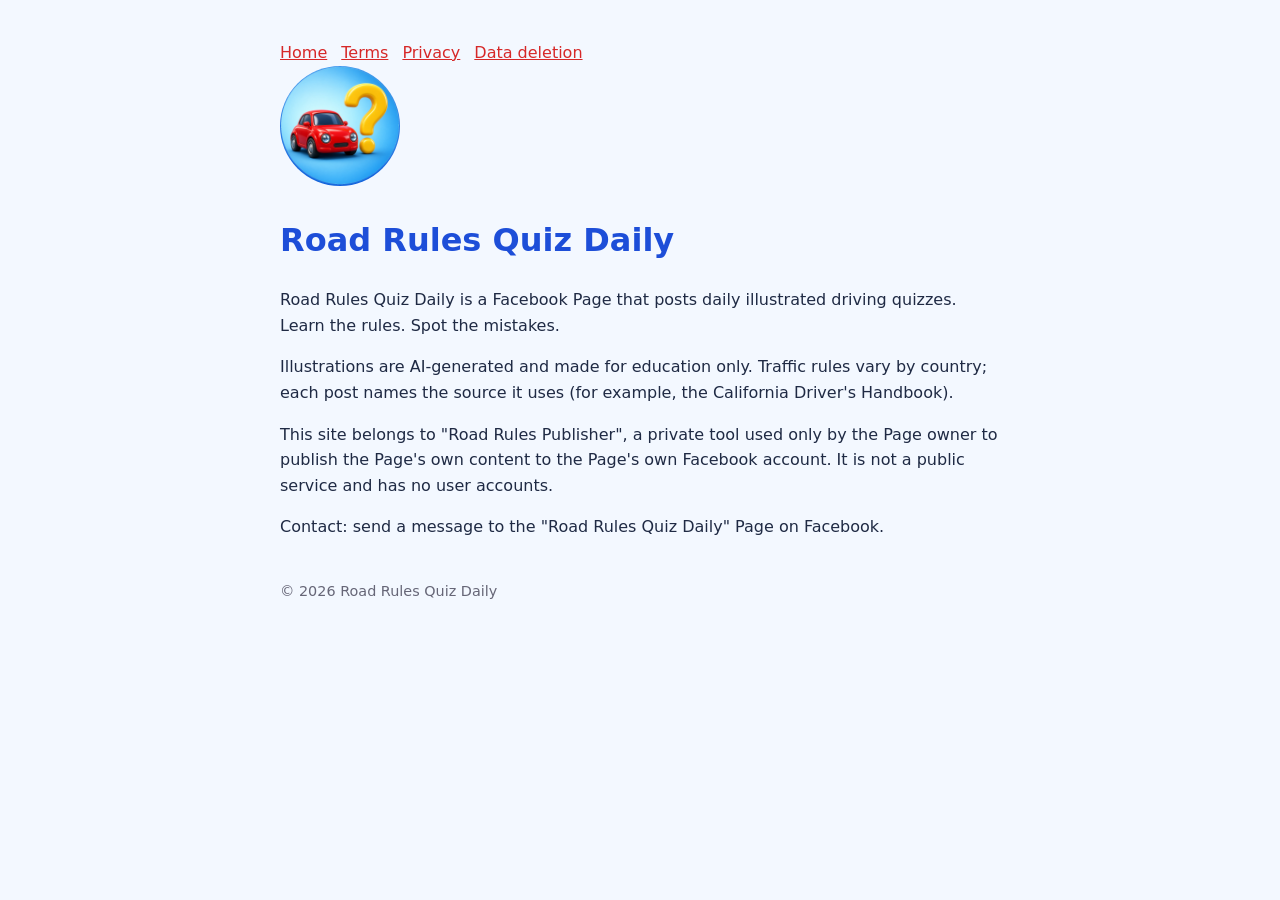
<file: index.html>
<!doctype html><html lang="en"><head><meta charset="utf-8"><meta name="viewport" content="width=device-width,initial-scale=1"><title>Home - Road Rules Quiz Daily</title><link rel="stylesheet" href="style.css"></head><body><nav><a href="index.html">Home</a><a href="terms.html">Terms</a><a href="privacy.html">Privacy</a><a href="data-deletion.html">Data deletion</a></nav>
<img src="avatar.png" width="120" alt="Road Rules Quiz Daily logo">
<h1>Road Rules Quiz Daily</h1>
<p>Road Rules Quiz Daily is a Facebook Page that posts daily illustrated driving quizzes. Learn the rules. Spot the mistakes.</p>
<p>Illustrations are AI-generated and made for education only. Traffic rules vary by country; each post names the source it uses (for example, the California Driver's Handbook).</p>
<p>This site belongs to "Road Rules Publisher", a private tool used only by the Page owner to publish the Page's own content to the Page's own Facebook account. It is not a public service and has no user accounts.</p>
<p>Contact: send a message to the "Road Rules Quiz Daily" Page on Facebook.</p>
<footer>&copy; 2026 Road Rules Quiz Daily</footer></body></html>
</file>
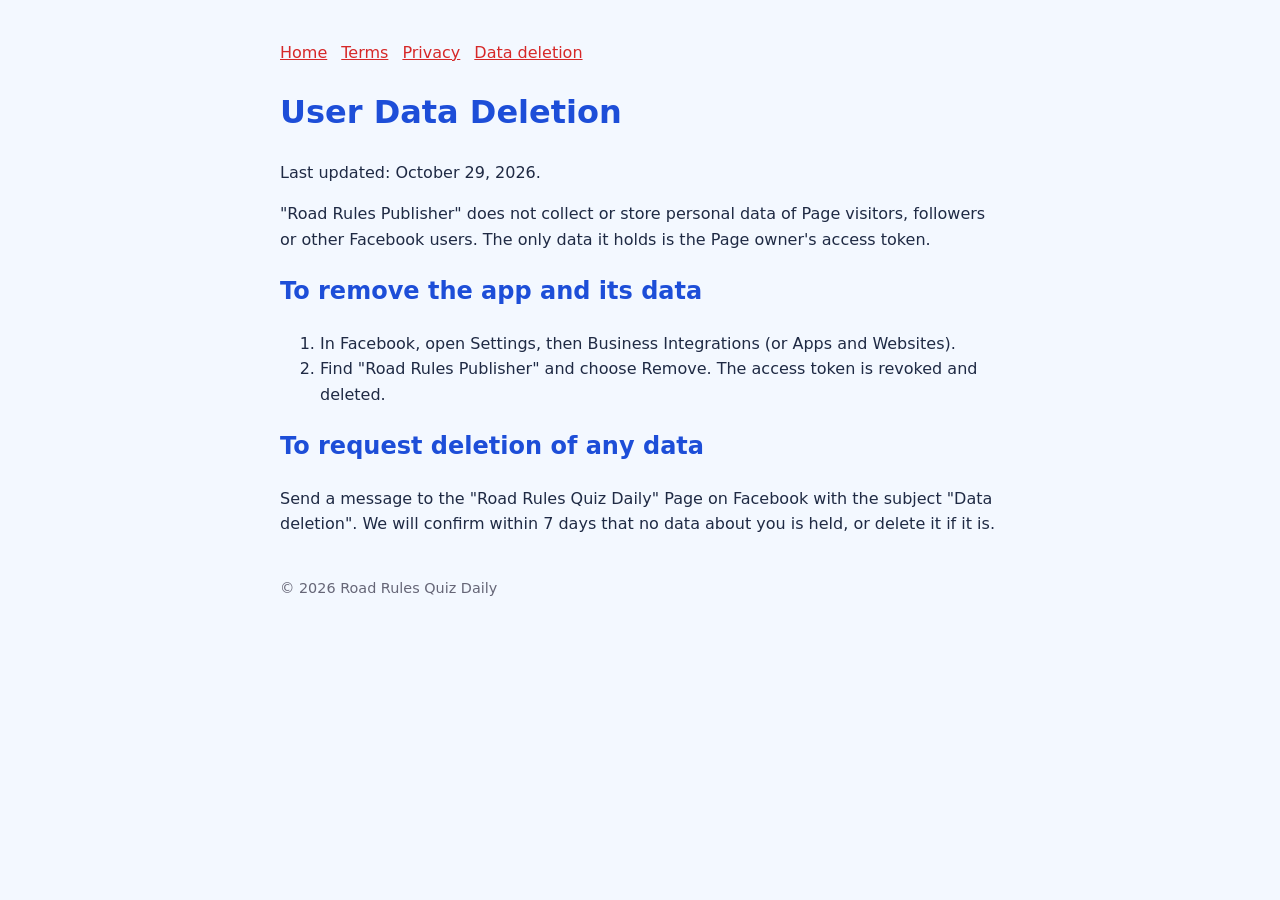
<file: data-deletion.html>
<!doctype html><html lang="en"><head><meta charset="utf-8"><meta name="viewport" content="width=device-width,initial-scale=1"><title>Data Deletion - Road Rules Quiz Daily</title><link rel="stylesheet" href="style.css"></head><body><nav><a href="index.html">Home</a><a href="terms.html">Terms</a><a href="privacy.html">Privacy</a><a href="data-deletion.html">Data deletion</a></nav>
<h1>User Data Deletion</h1>
<p>Last updated: October 29, 2026.</p>
<p>"Road Rules Publisher" does not collect or store personal data of Page visitors, followers or other Facebook users. The only data it holds is the Page owner's access token.</p>
<h2>To remove the app and its data</h2>
<ol>
<li>In Facebook, open Settings, then Business Integrations (or Apps and Websites).</li>
<li>Find "Road Rules Publisher" and choose Remove. The access token is revoked and deleted.</li>
</ol>
<h2>To request deletion of any data</h2>
<p>Send a message to the "Road Rules Quiz Daily" Page on Facebook with the subject "Data deletion". We will confirm within 7 days that no data about you is held, or delete it if it is.</p>
<footer>&copy; 2026 Road Rules Quiz Daily</footer></body></html>
</file>
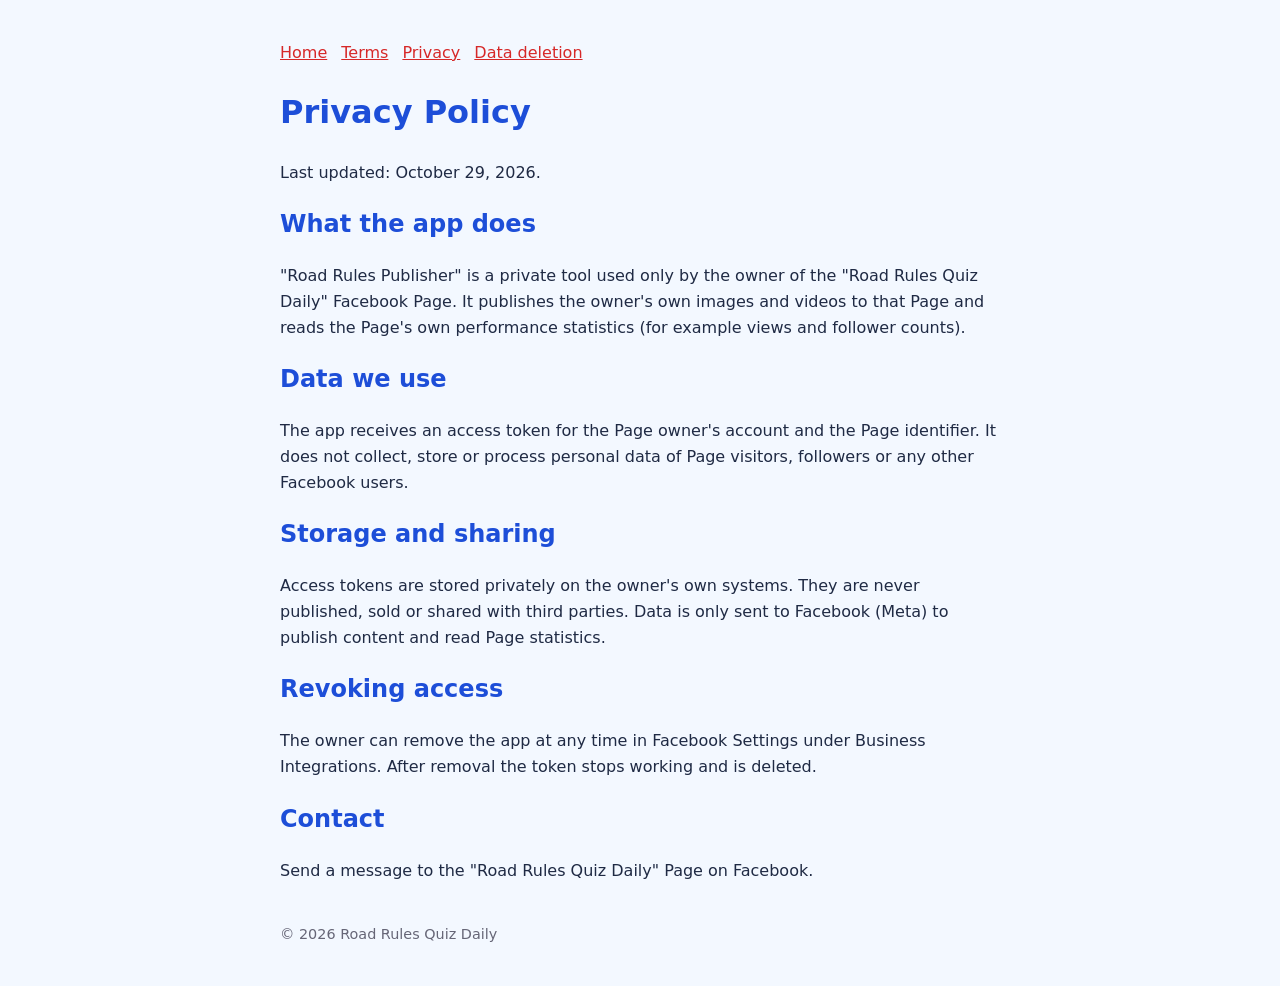
<file: privacy.html>
<!doctype html><html lang="en"><head><meta charset="utf-8"><meta name="viewport" content="width=device-width,initial-scale=1"><title>Privacy Policy - Road Rules Quiz Daily</title><link rel="stylesheet" href="style.css"></head><body><nav><a href="index.html">Home</a><a href="terms.html">Terms</a><a href="privacy.html">Privacy</a><a href="data-deletion.html">Data deletion</a></nav>
<h1>Privacy Policy</h1>
<p>Last updated: October 29, 2026.</p>
<h2>What the app does</h2>
<p>"Road Rules Publisher" is a private tool used only by the owner of the "Road Rules Quiz Daily" Facebook Page. It publishes the owner's own images and videos to that Page and reads the Page's own performance statistics (for example views and follower counts).</p>
<h2>Data we use</h2>
<p>The app receives an access token for the Page owner's account and the Page identifier. It does not collect, store or process personal data of Page visitors, followers or any other Facebook users.</p>
<h2>Storage and sharing</h2>
<p>Access tokens are stored privately on the owner's own systems. They are never published, sold or shared with third parties. Data is only sent to Facebook (Meta) to publish content and read Page statistics.</p>
<h2>Revoking access</h2>
<p>The owner can remove the app at any time in Facebook Settings under Business Integrations. After removal the token stops working and is deleted.</p>
<h2>Contact</h2>
<p>Send a message to the "Road Rules Quiz Daily" Page on Facebook.</p>
<footer>&copy; 2026 Road Rules Quiz Daily</footer></body></html>
</file>
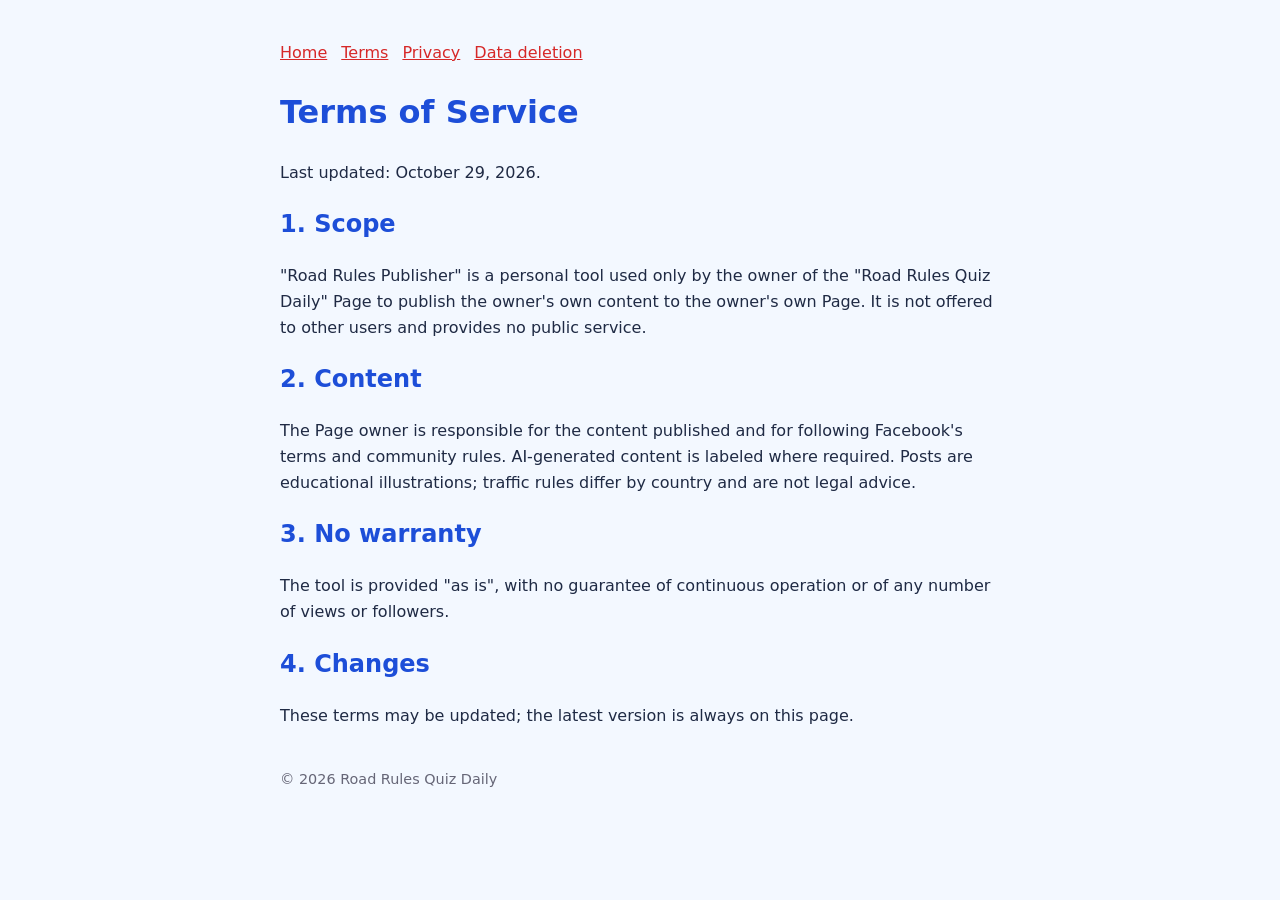
<file: terms.html>
<!doctype html><html lang="en"><head><meta charset="utf-8"><meta name="viewport" content="width=device-width,initial-scale=1"><title>Terms of Service - Road Rules Quiz Daily</title><link rel="stylesheet" href="style.css"></head><body><nav><a href="index.html">Home</a><a href="terms.html">Terms</a><a href="privacy.html">Privacy</a><a href="data-deletion.html">Data deletion</a></nav>
<h1>Terms of Service</h1>
<p>Last updated: October 29, 2026.</p>
<h2>1. Scope</h2>
<p>"Road Rules Publisher" is a personal tool used only by the owner of the "Road Rules Quiz Daily" Page to publish the owner's own content to the owner's own Page. It is not offered to other users and provides no public service.</p>
<h2>2. Content</h2>
<p>The Page owner is responsible for the content published and for following Facebook's terms and community rules. AI-generated content is labeled where required. Posts are educational illustrations; traffic rules differ by country and are not legal advice.</p>
<h2>3. No warranty</h2>
<p>The tool is provided "as is", with no guarantee of continuous operation or of any number of views or followers.</p>
<h2>4. Changes</h2>
<p>These terms may be updated; the latest version is always on this page.</p>
<footer>&copy; 2026 Road Rules Quiz Daily</footer></body></html>
</file>
<file: style.css>
body{font-family:system-ui,sans-serif;max-width:720px;margin:40px auto;padding:0 16px;line-height:1.6;color:#1f2a44;background:#f3f8ff}
h1,h2{color:#1d4ed8}a{color:#d62828}nav a{margin-right:14px}footer{margin-top:40px;font-size:.9em;color:#667}img{border-radius:50%}
</file>
